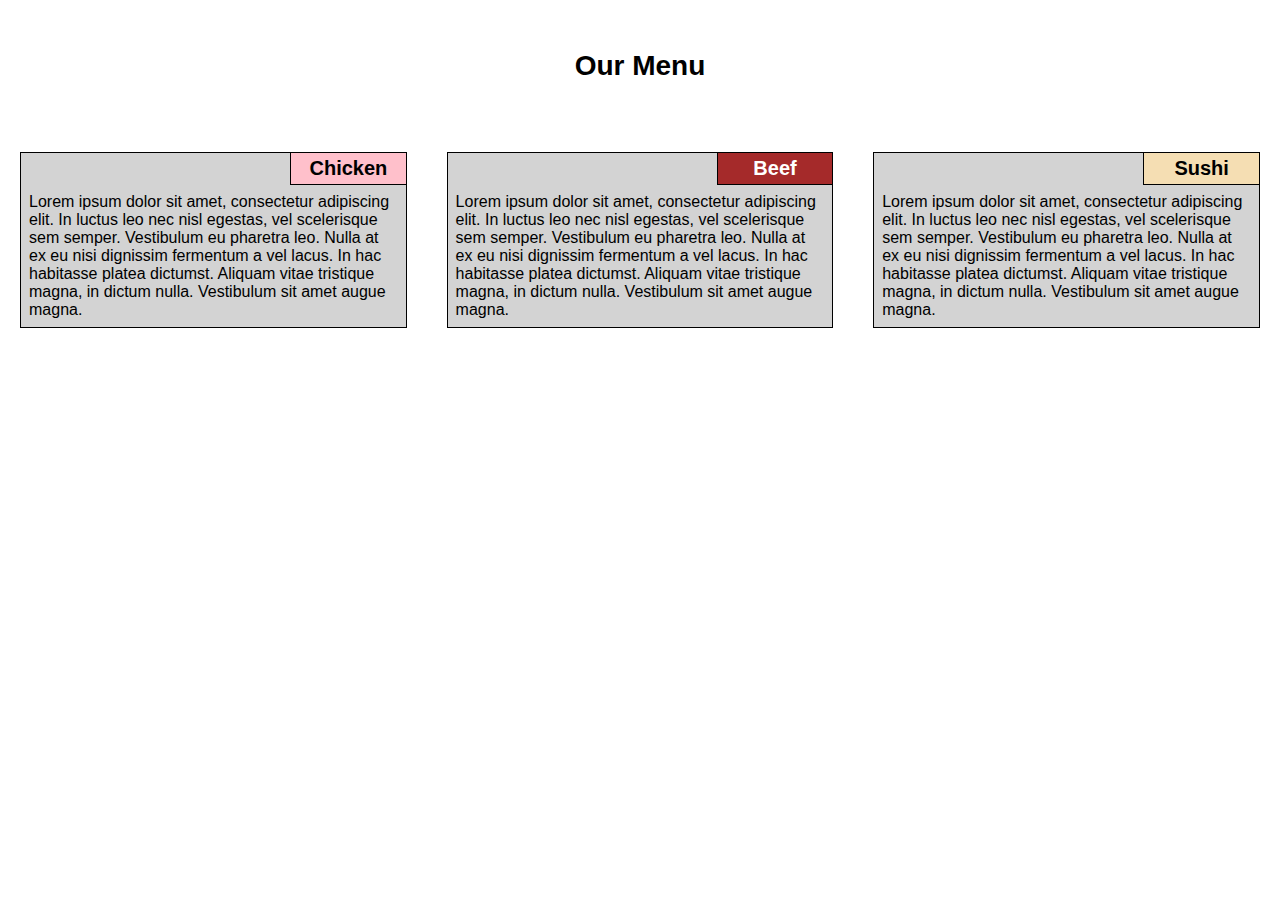
<file: module2-assignment/index.html>
<!DOCTYPE html>
<html lang="en">
<head>
	<title>Module-2 assignment solution</title>
	<meta charset="utf-8">
	<meta name="viewport" content="width = device-width, initial-scale=1.0">
	<link rel="stylesheet" type="text/css" href="css/style.css">
</head>
<body>
<section>
	<h1>Our Menu</h1>
	<div class="row">
		<div id="box-1" class="col-lg-4 col-md-6">
			<div>	
			<h2>Chicken</h2>
			<p>Lorem ipsum dolor sit amet, consectetur adipiscing elit. In luctus leo nec nisl egestas, vel scelerisque sem semper. Vestibulum eu pharetra leo. Nulla at ex eu nisi dignissim fermentum a vel lacus. In hac habitasse platea dictumst. Aliquam vitae tristique magna, in dictum nulla. Vestibulum sit amet augue magna.</p>
			</div>
		</div>
		<div id="box-2" class="col-lg-4 col-md-6">
			<div>	
			<h2>Beef</h2>
			<p>Lorem ipsum dolor sit amet, consectetur adipiscing elit. In luctus leo nec nisl egestas, vel scelerisque sem semper. Vestibulum eu pharetra leo. Nulla at ex eu nisi dignissim fermentum a vel lacus. In hac habitasse platea dictumst. Aliquam vitae tristique magna, in dictum nulla. Vestibulum sit amet augue magna.</p>
			</div>
		</div>
		<div id="box-3" class="col-lg-4 col-md-12">
			<div>
			<h2>Sushi</h2>
			<p>Lorem ipsum dolor sit amet, consectetur adipiscing elit. In luctus leo nec nisl egestas, vel scelerisque sem semper. Vestibulum eu pharetra leo. Nulla at ex eu nisi dignissim fermentum a vel lacus. In hac habitasse platea dictumst. Aliquam vitae tristique magna, in dictum nulla. Vestibulum sit amet augue magna.</p>
			</div>
		</div>
	</div>
</section>
</body>
</html>
</file>
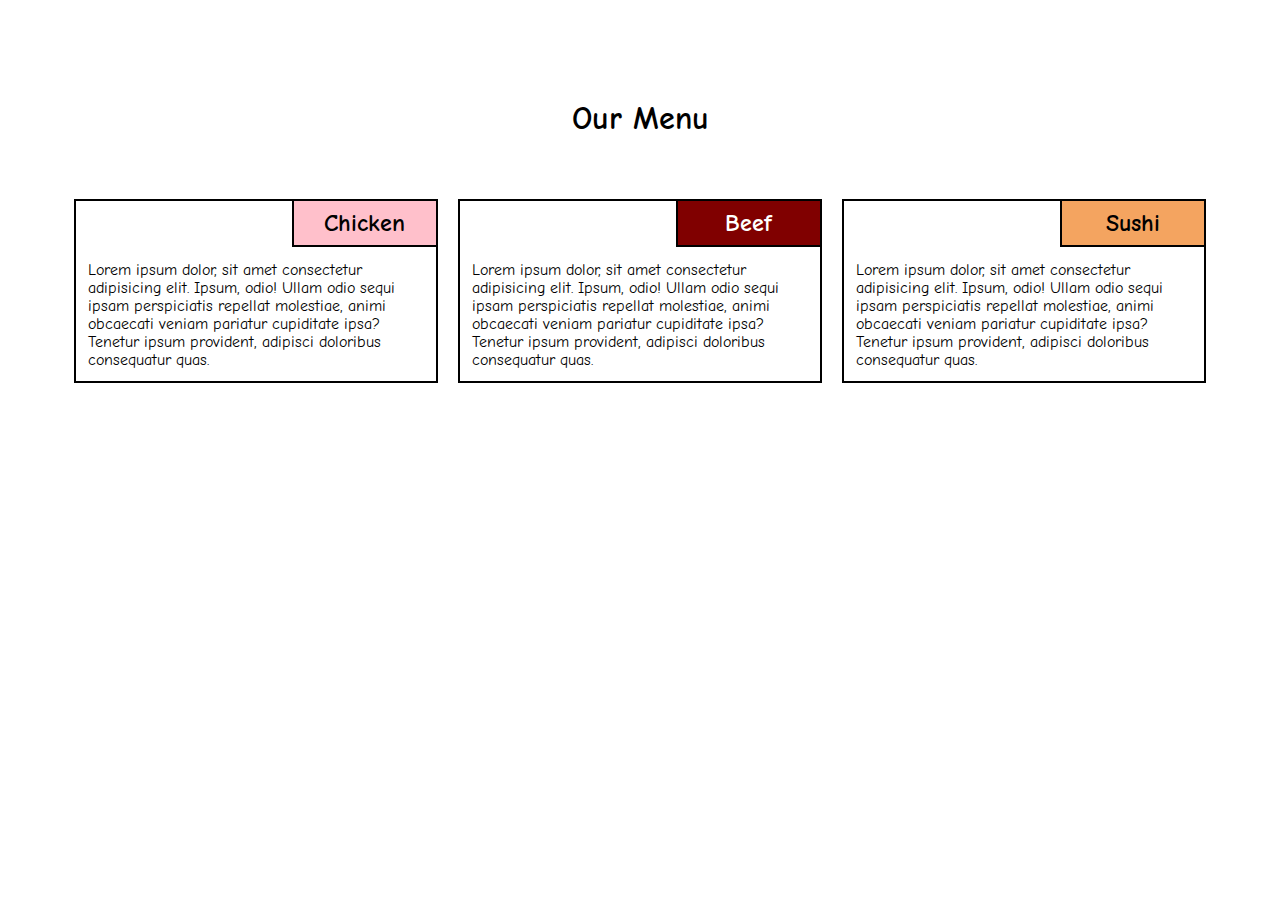
<file: module2-assingnment-sol/index.html>
<!DOCTYPE html>
<html lang="en">

<head>
    <meta charset="UTF-8">
    <meta http-equiv="X-UA-Compatible" content="IE=edge">
    <meta name="viewport" content="width=device-width, initial-scale=1.0">
    <link href="https://fonts.googleapis.com/css2?family=Comic+Neue:wght@400&display=swap" rel="stylesheet">
    <link rel="stylesheet" href="style.css">
    <title>Mod 2 Solution</title>
</head>

<body>
    <h1>Our Menu</h1>
    <section class="row">
        <div class="col-lg-4 col-md-6">
            <div class="menu-item">
                <h2 class="menu-item--title bg-pink">Chicken</h2>
                <p class="menu-item--description">Lorem ipsum dolor, sit amet consectetur adipisicing elit. Ipsum, odio!
                    Ullam odio sequi ipsam
                    perspiciatis repellat molestiae, animi obcaecati veniam pariatur cupiditate ipsa? Tenetur ipsum
                    provident, adipisci doloribus consequatur quas.</p>
            </div>
        </div>
        <div class="col-lg-4 col-md-6">
            <div class="menu-item">
                <h2 class="menu-item--title bg-maroon white">Beef</h2>
                <p class="menu-item--description">Lorem ipsum dolor, sit amet consectetur adipisicing elit. Ipsum, odio!
                    Ullam odio sequi ipsam
                    perspiciatis repellat molestiae, animi obcaecati veniam pariatur cupiditate ipsa? Tenetur ipsum
                    provident, adipisci doloribus consequatur quas.</p>
            </div>
        </div>
        <div class="col-lg-4 col-md-12">
            <div class="menu-item">
                <h2 class="menu-item--title bg-sandybrown">Sushi</h2>
                <p class="menu-item--description">Lorem ipsum dolor, sit amet consectetur adipisicing elit. Ipsum, odio!
                    Ullam odio sequi ipsam
                    perspiciatis repellat molestiae, animi obcaecati veniam pariatur cupiditate ipsa? Tenetur ipsum
                    provident, adipisci doloribus consequatur quas.</p>
            </div>
        </div>
    </section>
</body>

</html>
</file>
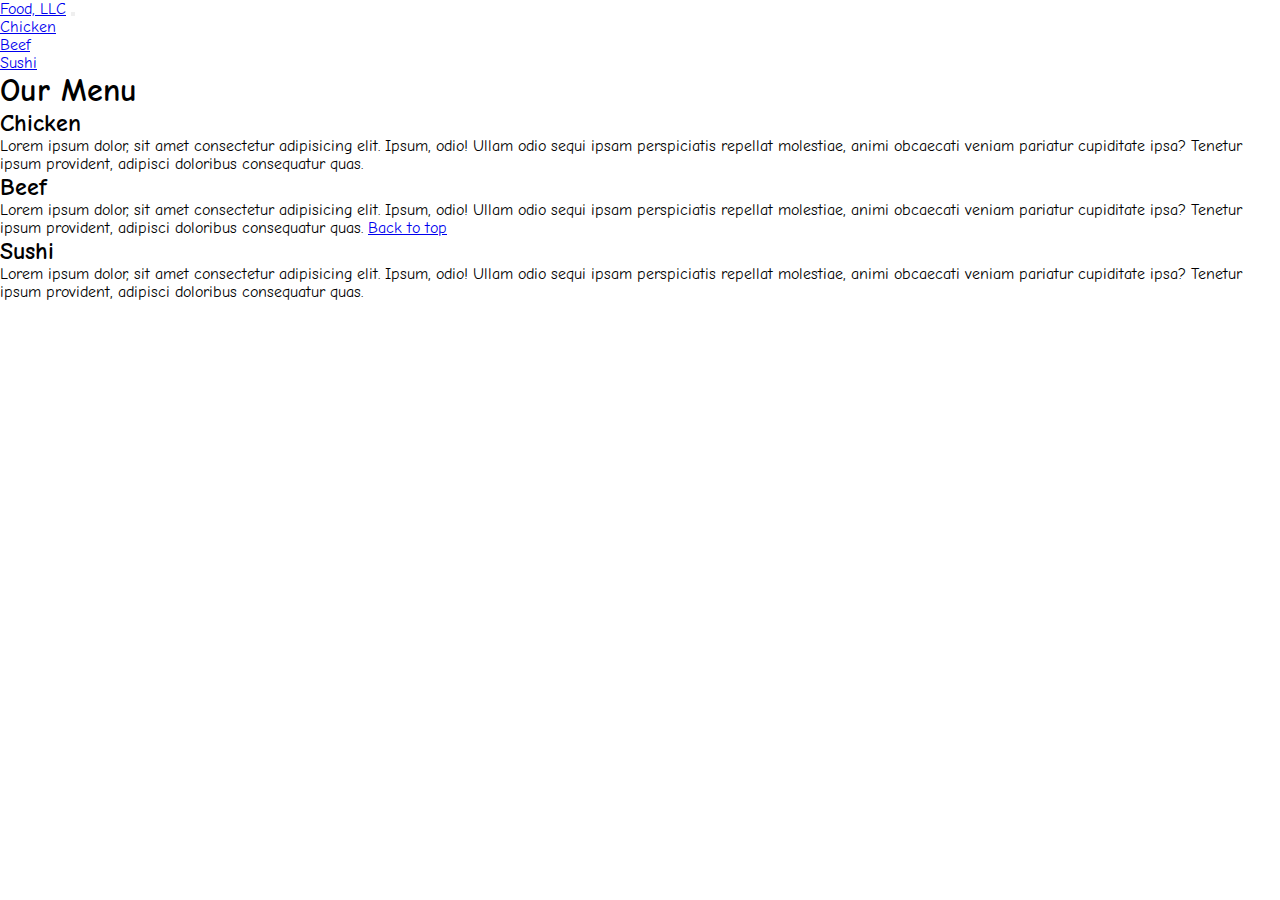
<file: module3-assignment-sol/index.html>
<!DOCTYPE html>
<html lang="en">

<head>
    <meta charset="UTF-8">
    <meta http-equiv="X-UA-Compatible" content="IE=edge">
    <meta name="viewport" content="width=device-width, initial-scale=1.0">
    <link href="https://fonts.googleapis.com/css2?family=Comic+Neue:wght@600&display=swap" rel="stylesheet">
    <link href="https://cdn.jsdelivr.net/npm/bootstrap@5.2.3/dist/css/bootstrap.min.css" rel="stylesheet"
        integrity="sha384-rbsA2VBKQhggwzxH7pPCaAqO46MgnOM80zW1RWuH61DGLwZJEdK2Kadq2F9CUG65" crossorigin="anonymous">
    <link rel="stylesheet" href="css/style.css">
    <title>Mod 2 Solution</title>
</head>

<body>
    <!-- Navbar -->
    <header>
        <nav id="header-nav" class="navbar navbar-default bg-secondary">
            <div class="container-fluid food-nav">
                <a class="navbar-brand ms-3 my-3" href="#" id="navbar-brand">Food, LLC</a>
                <button class="navbar-toggler my-3 me-3 d-block d-sm-none" type="button" data-bs-toggle="collapse"
                    data-bs-target="#menu" aria-controls="menu" aria-expanded="false" aria-label="Toggle navigation">
                    <span class="navbar-toggler-icon"></span>
                    <!-- <span class="sr-only">Toggle navigation</span> -->
                    <span class="icon-bar"></span>
                    <span class="icon-bar"></span>
                    <span class="icon-bar"></span>
                </button>
                <div class="collapse navbar-collapse bg-light" id="menu">
                    <ul class="nav navbar-nav text-center">
                        <li class="nav-item border-bottom">
                            <a class="nav-link" href="#chicken">Chicken</a>
                        </li>
                        <li class="nav-item border-bottom">
                            <a class="nav-link" href="#beef">Beef</a>
                        </li>
                        <li class="nav-item">
                            <a class="nav-link" href="#sushi">Sushi</a>
                        </li>
                    </ul>
                </div>
            </div>
        </nav>
    </header>

    <!-- Main Content -->
    <section class="container-fluid">
        <h1 class="text-center my-3">Our Menu</h1>
        <div class="row g-3">
            <div class="col-md-4 col-sm-6 col-xs-12">
                <div class="border border-dark bg-secondary px-3 py-2" id="Chicken">
                    <h2 class="text-center">Chicken
                    </h2>
                    <p>Lorem ipsum dolor, sit amet consectetur adipisicing elit. Ipsum,
                        odio!
                        Ullam odio sequi ipsam
                        perspiciatis repellat molestiae, animi obcaecati veniam pariatur cupiditate ipsa? Tenetur ipsum
                        provident, adipisci doloribus consequatur quas.</p>
                </div>
            </div>
            <div class="col-md-4 col-sm-6 col-xs-12">
                <div class="border border-dark bg-secondary px-3 py-2" id="beef">
                    <h2 class="text-center">Beef</h2>
                    <p>Lorem ipsum dolor, sit amet consectetur adipisicing elit. Ipsum,
                        odio!
                        Ullam odio sequi ipsam
                        perspiciatis repellat molestiae, animi obcaecati veniam pariatur cupiditate ipsa? Tenetur ipsum
                        provident, adipisci doloribus consequatur quas. <a href="#navbar-brand"
                            class="d-block d-sm-none">Back to top</a></p>
                </div>
            </div>
            <div class="col-md-4 col-sm-12 col-xs-12">
                <div class="border border-dark bg-secondary px-3 py-2" id="sushi">
                    <h2 class="text-center">Sushi</h2>
                    <p>Lorem ipsum dolor, sit amet consectetur adipisicing elit. Ipsum,
                        odio!
                        Ullam odio sequi ipsam
                        perspiciatis repellat molestiae, animi obcaecati veniam pariatur cupiditate ipsa? Tenetur ipsum
                        provident, adipisci doloribus consequatur quas.</p>
                </div>
            </div>
        </div>
    </section>
    <script src="https://cdn.jsdelivr.net/npm/bootstrap@5.2.3/dist/js/bootstrap.bundle.min.js"
        integrity="sha384-kenU1KFdBIe4zVF0s0G1M5b4hcpxyD9F7jL+jjXkk+Q2h455rYXK/7HAuoJl+0I4"
        crossorigin="anonymous"></script>
</body>

</html>
</file>
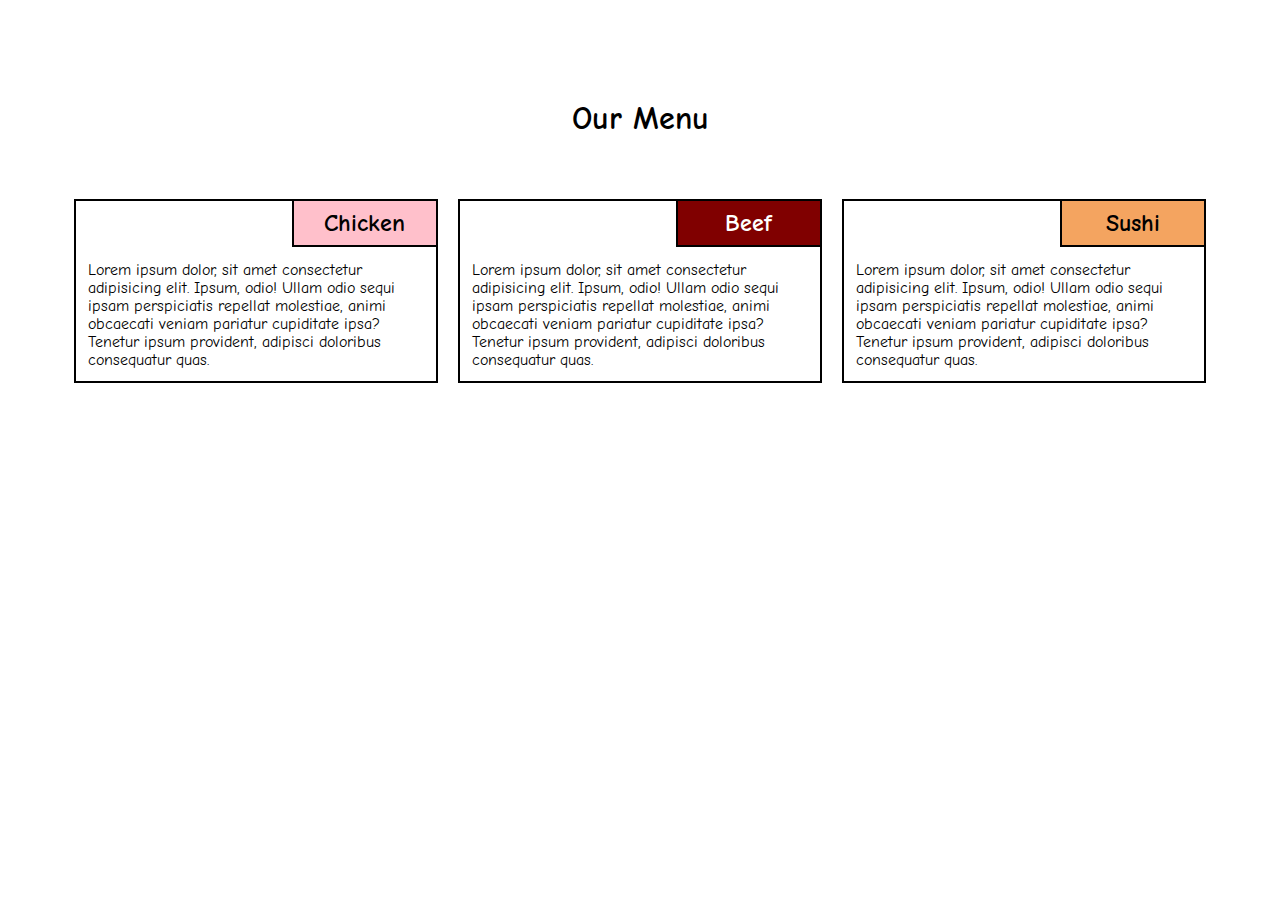
<file: module3-assignment/index.html>
<!DOCTYPE html>
<html lang="en">

<head>
    <meta charset="UTF-8">
    <meta http-equiv="X-UA-Compatible" content="IE=edge">
    <meta name="viewport" content="width=device-width, initial-scale=1.0">
    <link href="https://fonts.googleapis.com/css2?family=Comic+Neue:wght@400&display=swap" rel="stylesheet">
    <link rel="stylesheet" href="css/style.css">
    <title>Mod 2 Solution</title>
</head>

<body>
    <h1>Our Menu</h1>
    <section class="row">
        <div class="col-lg-4 col-md-6">
            <div class="menu-item">
                <h2 class="menu-item--title bg-pink">Chicken</h2>
                <p class="menu-item--description">Lorem ipsum dolor, sit amet consectetur adipisicing elit. Ipsum, odio!
                    Ullam odio sequi ipsam
                    perspiciatis repellat molestiae, animi obcaecati veniam pariatur cupiditate ipsa? Tenetur ipsum
                    provident, adipisci doloribus consequatur quas.</p>
            </div>
        </div>
        <div class="col-lg-4 col-md-6">
            <div class="menu-item">
                <h2 class="menu-item--title bg-maroon white">Beef</h2>
                <p class="menu-item--description">Lorem ipsum dolor, sit amet consectetur adipisicing elit. Ipsum, odio!
                    Ullam odio sequi ipsam
                    perspiciatis repellat molestiae, animi obcaecati veniam pariatur cupiditate ipsa? Tenetur ipsum
                    provident, adipisci doloribus consequatur quas.</p>
            </div>
        </div>
        <div class="col-lg-4 col-md-12">
            <div class="menu-item">
                <h2 class="menu-item--title bg-sandybrown">Sushi</h2>
                <p class="menu-item--description">Lorem ipsum dolor, sit amet consectetur adipisicing elit. Ipsum, odio!
                    Ullam odio sequi ipsam
                    perspiciatis repellat molestiae, animi obcaecati veniam pariatur cupiditate ipsa? Tenetur ipsum
                    provident, adipisci doloribus consequatur quas.</p>
            </div>
        </div>
    </section>
</body>

</html>
</file>
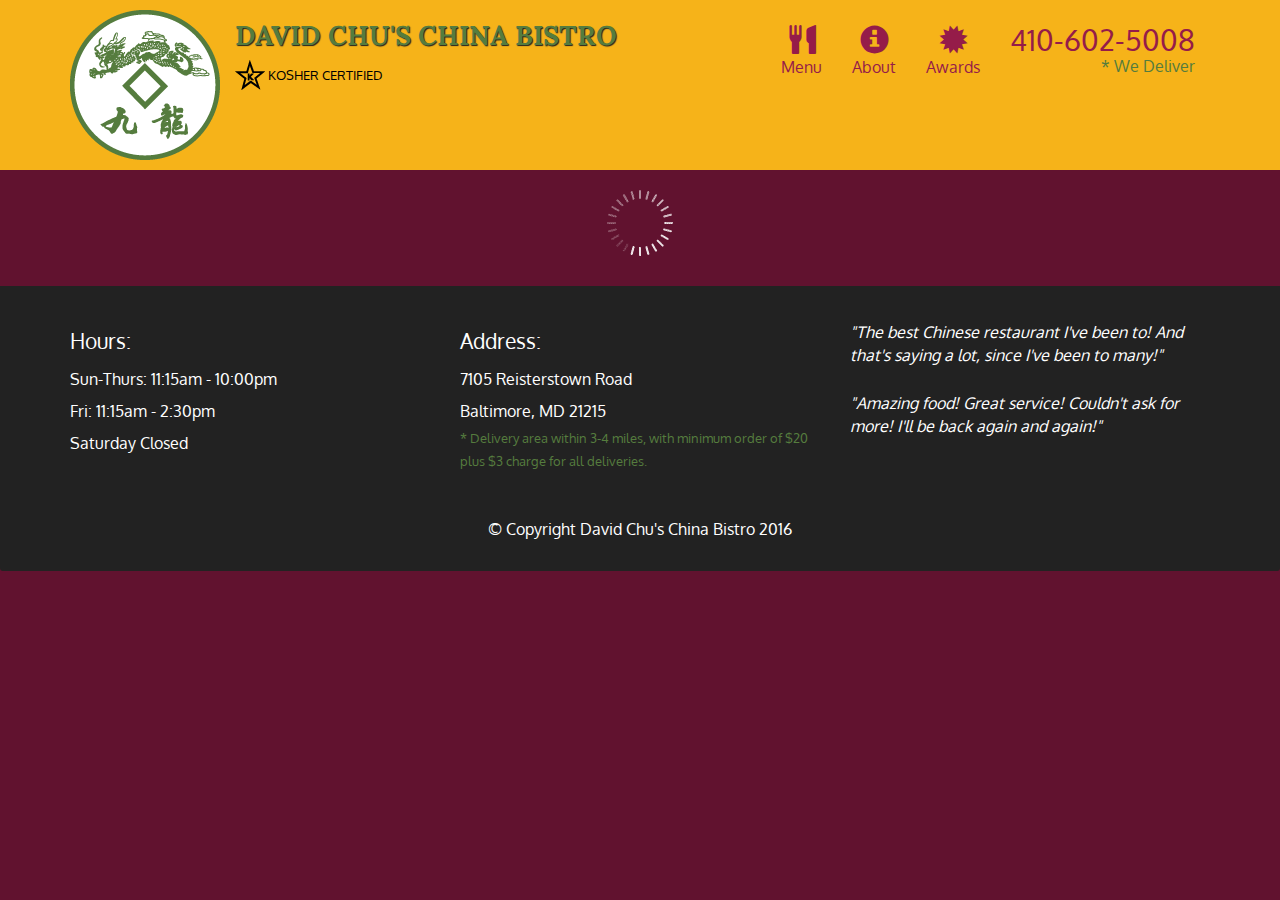
<file: module5-assignment-sol/index.html>
<!doctype html>
<html lang="en">

<head>
  <meta charset="utf-8">
  <meta http-equiv="X-UA-Compatible" content="IE=edge">
  <meta name="viewport" content="width=device-width, initial-scale=1">
  <title>David Chu's China Bistro</title>
  <link rel="stylesheet" href="css/bootstrap.min.css">
  <link rel="stylesheet" href="css/styles.css">
  <link href='https://fonts.googleapis.com/css?family=Oxygen:400,300,700' rel='stylesheet' type='text/css'>
  <link href='https://fonts.googleapis.com/css?family=Lora' rel='stylesheet' type='text/css'>
</head>

<body>
  <header>
    <nav id="header-nav" class="navbar navbar-default">
      <div class="container">
        <div class="navbar-header">
          <a href="index.html" class="pull-left visible-md visible-lg">
            <div id="logo-img" alt="Logo image"></div>
          </a>

          <div class="navbar-brand">
            <a href="index.html">
              <h1>David Chu's China Bistro</h1>
            </a>
            <p>
              <img src="images/star-k-logo.png" alt="Kosher certification">
              <span>Kosher Certified</span>
            </p>
          </div>

          <button id="navbarToggle" type="button" class="navbar-toggle collapsed" data-toggle="collapse"
            data-target="#collapsable-nav" aria-expanded="false">
            <span class="sr-only">Toggle navigation</span>
            <span class="icon-bar"></span>
            <span class="icon-bar"></span>
            <span class="icon-bar"></span>
          </button>
        </div>

        <div id="collapsable-nav" class="collapse navbar-collapse">
          <ul id="nav-list" class="nav navbar-nav navbar-right">
            <li id="navHomeButton" class="visible-xs active">
              <a href="index.html">
                <span class="glyphicon glyphicon-home"></span> Home</a>
            </li>
            <li id="navMenuButton">
              <a href="#" onclick="$dc.loadMenuCategories();">
                <span class="glyphicon glyphicon-cutlery"></span><br class="hidden-xs"> Menu</a>
            </li>
            <li>
              <a href="#">
                <span class="glyphicon glyphicon-info-sign"></span><br class="hidden-xs"> About</a>
            </li>
            <li>
              <a href="#">
                <span class="glyphicon glyphicon-certificate"></span><br class="hidden-xs"> Awards</a>
            </li>
            <li id="phone" class="hidden-xs">
              <a href="tel:410-602-5008">
                <span>410-602-5008</span></a>
              <div>* We Deliver</div>
            </li>
          </ul><!-- #nav-list -->
        </div><!-- .collapse .navbar-collapse -->
      </div><!-- .container -->
    </nav><!-- #header-nav -->
  </header>

  <div id="call-btn" class="visible-xs">
    <a class="btn" href="tel:410-602-5008">
      <span class="glyphicon glyphicon-earphone"></span>
      410-602-5008
    </a>
  </div>
  <div id="xs-deliver" class="text-center visible-xs">* We Deliver</div>

  <div id="main-content" class="container"></div>

  <footer class="panel-footer">
    <div class="container">
      <div class="row">
        <section id="hours" class="col-sm-4">
          <span>Hours:</span><br>
          Sun-Thurs: 11:15am - 10:00pm<br>
          Fri: 11:15am - 2:30pm<br>
          Saturday Closed
          <hr class="visible-xs">
        </section>
        <section id="address" class="col-sm-4">
          <span>Address:</span><br>
          7105 Reisterstown Road<br>
          Baltimore, MD 21215
          <p>* Delivery area within 3-4 miles, with minimum order of $20 plus $3 charge for all deliveries.</p>
          <hr class="visible-xs">
        </section>
        <section id="testimonials" class="col-sm-4">
          <p>"The best Chinese restaurant I've been to! And that's saying a lot, since I've been to many!"</p>
          <p>"Amazing food! Great service! Couldn't ask for more! I'll be back again and again!"</p>
        </section>
      </div>
      <div class="text-center">&copy; Copyright David Chu's China Bistro 2016</div>
    </div>
  </footer>

  <!-- jQuery (Bootstrap JS plugins depend on it) -->
  <script src="js/jquery-2.1.4.min.js"></script>
  <script src="js/bootstrap.min.js"></script>
  <script src="js/ajax-utils.js"></script>
  <script src="js/script.js"></script>
</body>

</html>
</file>
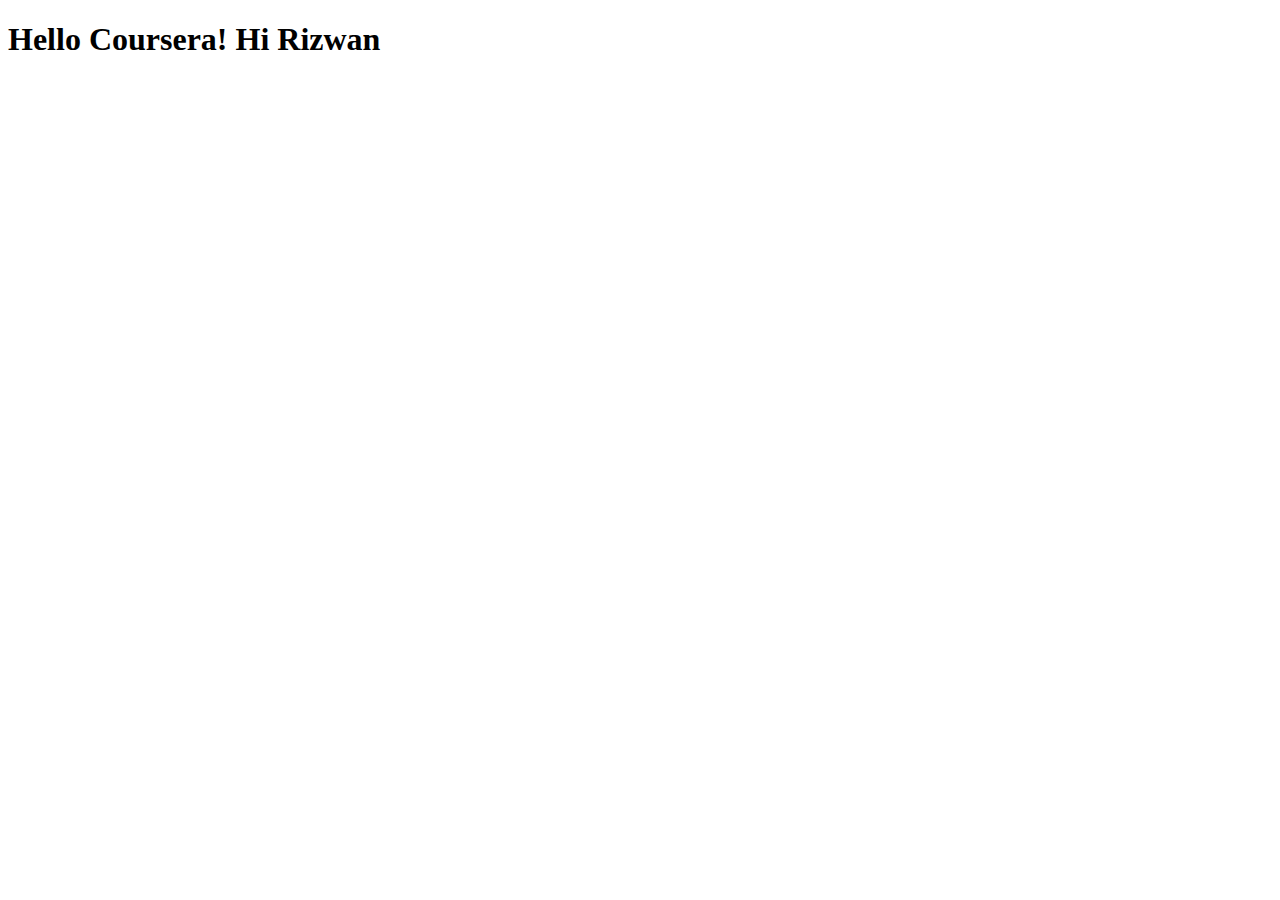
<file: site/index.html>
<!DOCTYPE html>
<html>
<head>
	<meta charset="utf-8">
	<meta name="viewport" content="width=device-width, initial-scale=1">
	<title>Hello Coursera!</title>
</head>
<body>
<h1>Hello Coursera! Hi Rizwan</h1>
</body>
</html>
</file>
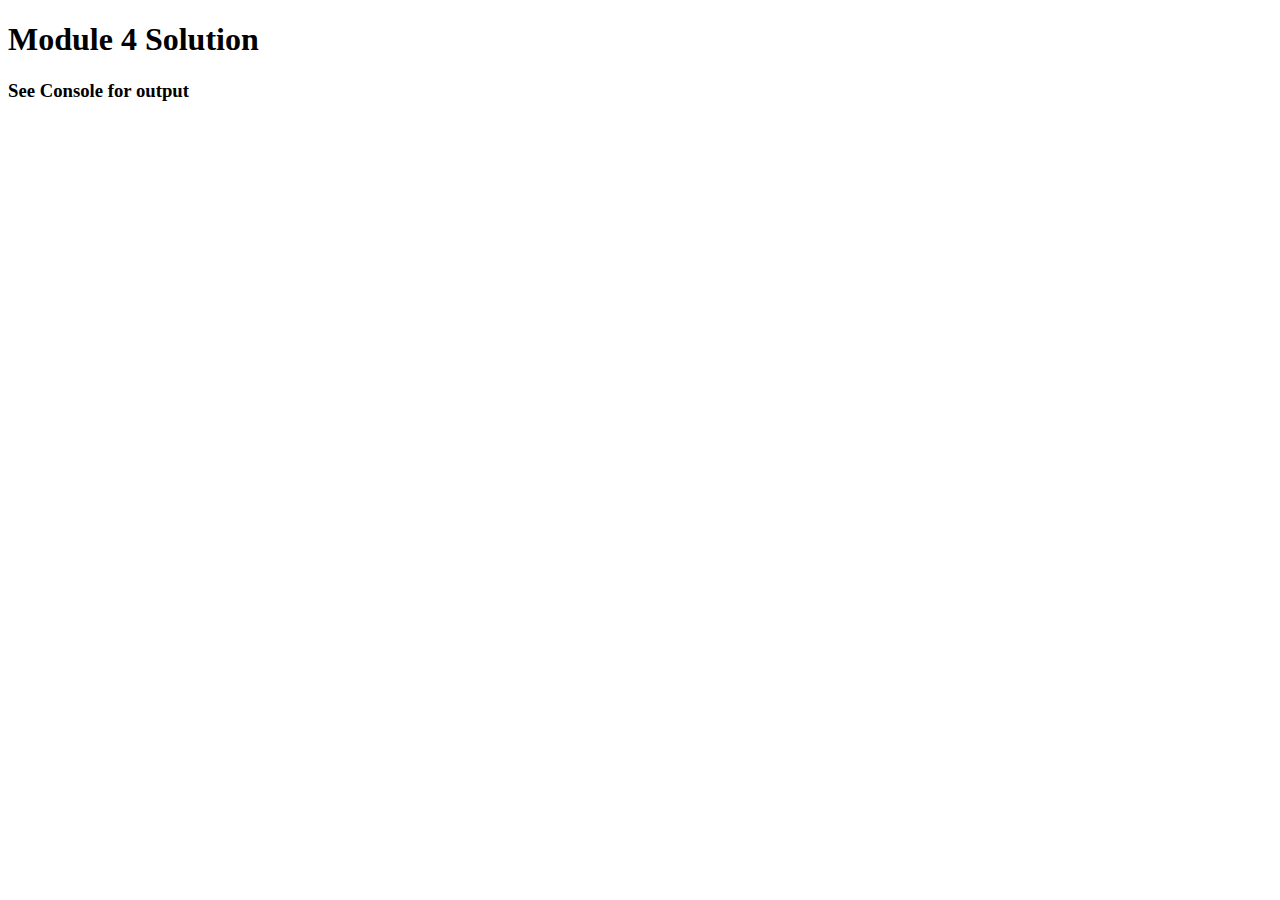
<file: module4-assignment-sol/easier/index.html>
<!DOCTYPE html>

<html lang="en">

<head>
  <meta charset="utf-8">
  <meta name="viewport" content="width=device-width, initial-scale=1.0">
  <title>Module 4 Solution</title>
  <script src="SpeakHello.js"></script>
  <script src="SpeakGoodBye.js"></script>
  <script src="script.js"></script>
</head>

<body>
  <h1>Module 4 Solution</h1>
  <h3>See Console for output</h3>
</body>

</html>
</file>
<file: module2-assignment/css/style.css>
* {
	margin: 0;
	padding: 0;
	box-sizing: border-box;
}

body{
	font-family: Helvetica, sans-serif;
	font-size: 1em;
}
section > h1 {
	text-align: center;
	margin: 50px auto;
	font-size: 1.75em;

}
.row > div{
	padding: 20px;
}
.row > div > div {
	background: lightgrey;
	border: 1px solid black;
	overflow: hidden;
}
.row {
	width: 100%;
}

.row > div > div > h2 {
	width: 30%;
	float: right;
	text-align: center;
	font-size: 1.25em;
	font-weight: bold;
	padding:4px 8px;
	border-left: 1px solid black;
	border-bottom: 1px solid black;
}
.row > div > div > p {
	float: left;
	padding: 8px;
}
#box-1 div h2 {
	background: pink;
}
#box-2 div h2 {
	background: brown;
	color: white;
}
#box-3 div h2 {
	background: wheat;
}

/*For desktop*/
@media (min-width: 992px) {
.col-lg-1, .col-lg-2, .col-lg-3, .col-lg-4, .col-lg-5, .col-lg-6, .col-lg-7, .col-lg-8, .col-lg-9, .col-lg-10, .col-lg-11, .col-lg-12 {
	float: left;
}
.col-lg-1 {
	width: 8.33%;
}
.col-lg-2 {
	width: 16.66%;
}
.col-lg-3 {
	width: 25%;
}
.col-lg-4 {
	width: 33.33%;
}
.col-lg-5 {
	width: 41.66%;
}
.col-lg-6 {
	width: 50%;
}
.col-lg-7 {
	width: 58.33%;
}
.col-lg-8 {
	width: 66.66%;
}
.col-lg-9 {
	width: 75%;
}
.col-lg-10 {
	width: 83.33%;
}
.col-lg-11 {
	width: 91.66%;
}
.col-lg-12 {
	width: 100%;
}
}

/*For tablets*/
@media (min-width: 768px) and (max-width: 991px) {
.col-md-1, .col-md-2, .col-md-3, .col-md-4, .col-md-5, .col-md-6, .col-md-7, .col-md-8, .col-md-9, .col-md-10, .col-md-11, .col-md-12 {
	float: left;
}
.col-md-1 {
	width: 8.33%;
}
.col-md-2 {
	width: 16.66%;
}
.col-md-3 {
	width: 25%;
}
.col-md-4 {
	width: 33.33%;
}
.col-md-5 {
	width: 41.66%;
}
.col-md-6 {
	width: 50%;
}
.col-md-7 {
	width: 58.33%;
}
.col-md-8 {
	width: 66.66%;
}
.col-md-9 {
	width: 75%;
}
.col-md-10 {
	width: 83.33%;
}
.col-md-11 {
	width: 91.66%;
}
.col-md-12 {
	width: 100%;
}
}
</file>
<file: module2-assingnment-sol/style.css>
* {
  margin: 0;
  padding: 0;
  box-sizing: border-box;
}

html {
  font-family: "Comic Neue", cursive;
}

body {
  padding: 100px 0;
}

h1 {
  text-align: center;
}

.row {
  width: 100%;
  padding: 0 5%;
  margin: 50px 0;
}

.menu-item {
  border: 2px solid black;
  position: relative;
  padding: 12px;
  margin: 12px 0;
}

.menu-item--title {
  display: inline;
  position: absolute;
  top: 0;
  right: 0;
  width: 40%;
  padding: 8px;
  text-align: center;
  border-left: 2px solid black;
  border-bottom: 2px solid black;
}

.menu-item--description {
  margin-top: 48px;
}

.bg-pink {
  background-color: pink;
}

.bg-maroon {
  background-color: maroon;
}

.white {
  color: white;
}

.bg-sandybrown {
  background-color: sandybrown;
}

@media screen and (min-width: 992px) {
  .col-lg-4 {
    width: 33.33%;
    float: left;
    padding: 0 10px;
  }
}

@media screen and (min-width: 768px) and (max-width: 991px) {
  .col-md-6 {
    width: 50%;
    float: left;
    padding: 0 10px;
  }

  .col-md-12 {
    width: 100%;
    float: left;
    padding: 0 10px;
  }
}
</file>
<file: module3-assignment-sol/css/style.css>
* {
  margin: 0;
  padding: 0;
  box-sizing: border-box;
  font-family: "Comic Neue", cursive;
}
.food-nav {
  padding: 0;
}
.navbar {
  padding: 0;
}
</file>
<file: module3-assignment/css/style.css>
* {
  margin: 0;
  padding: 0;
  box-sizing: border-box;
}

html {
  font-family: "Comic Neue", cursive;
}

body {
  padding: 100px 0;
}

h1 {
  text-align: center;
}

.row {
  width: 100%;
  padding: 0 5%;
  margin: 50px 0;
}

.menu-item {
  border: 2px solid black;
  position: relative;
  padding: 12px;
  margin: 12px 0;
}

.menu-item--title {
  display: inline;
  position: absolute;
  top: 0;
  right: 0;
  width: 40%;
  padding: 8px;
  text-align: center;
  border-left: 2px solid black;
  border-bottom: 2px solid black;
}

.menu-item--description {
  margin-top: 48px;
}

.bg-pink {
  background-color: pink;
}

.bg-maroon {
  background-color: maroon;
}

.white {
  color: white;
}

.bg-sandybrown {
  background-color: sandybrown;
}

@media screen and (min-width: 992px) {
  .col-lg-4 {
    width: 33.33%;
    float: left;
    padding: 0 10px;
  }
}

@media screen and (min-width: 768px) and (max-width: 991px) {
  .col-md-6 {
    width: 50%;
    float: left;
    padding: 0 10px;
  }

  .col-md-12 {
    width: 100%;
    float: left;
    padding: 0 10px;
  }
}
</file>
<file: module5-assignment-sol/css/styles.css>
body {
  font-size: 16px;
  color: #fff;
  background-color: #61122f;
  font-family: 'Oxygen', sans-serif;
}

/** HEADER **/
#header-nav {
  background-color: #f6b319;
  border-radius: 0;
  border: 0;
}

#logo-img {
  background: url('../images/restaurant-logo_large.png') no-repeat;
  width: 150px;
  height: 150px;
  margin: 10px 15px 10px 0;
}

.navbar-brand {
  padding-top: 25px;
}
.navbar-brand h1 { /* Restaurant name */
  font-family: 'Lora', serif;
  color: #557c3e;
  font-size: 1.5em;
  text-transform: uppercase;
  font-weight: bold;
  text-shadow: 1px 1px 1px #222;
  margin-top: 0;
  margin-bottom: 0;
  line-height: .75;
}
.navbar-brand a:hover, .navbar-brand a:focus {
  text-decoration: none;
}
.navbar-brand p { /* Kosher cert */
  color: #000;
  text-transform: uppercase;
  font-size: .7em;
  margin-top: 15px;
}
.navbar-brand p span { /* Star-K */
  vertical-align: middle;
}

#nav-list {
  margin-top: 10px;
}
#nav-list a {
  color: #951C49;
  text-align: center;
}
#nav-list a:hover {
  background: #E7E7E7;
}
#nav-list a span {
  font-size: 1.8em;
}

#phone {
  margin-top: 5px;
}
#phone a { /* Phone number */
  text-align: right;
  padding-bottom: 0;
}
#phone div { /* We Deliver */
  color: #557c3e;
  text-align: right;
  padding-right: 15px;
}

.navbar-header button.navbar-toggle, .navbar-header .icon-bar {
  border: 1px solid #61122f;
}
.navbar-header button.navbar-toggle {
  clear: both;
  margin-top: -30px;
}
/* END HEADER */

/* FOOTER */
.panel-footer {
  margin-top: 30px;
  padding-top: 35px;
  padding-bottom: 30px;
  background-color: #222;
  border-top: 0;
}
.panel-footer div.row {
  margin-bottom: 35px;
}
#hours, #address {
  line-height: 2;
}
#hours > span, #address > span {
  font-size: 1.3em;
}
#address p {
  color: #557c3e;
  font-size: .8em;
  line-height: 1.8;
}
#testimonials {
  font-style: italic;
}
#testimonials p:nth-child(2) {
  margin-top: 25px;
}
/* END FOOTER */



/* HOME PAGE */
.container .jumbotron {
  box-shadow: 0 0 50px #3F0C1F;
  border: 2px solid #3F0C1F;
}

#menu-tile, #specials-tile, #map-tile {
  height: 250px;
  width: 100%;
  margin-bottom: 15px;
  position: relative;
  border: 2px solid #3F0C1F;
  overflow: hidden;
}
#menu-tile:hover, #specials-tile:hover, #map-tile:hover {
  box-shadow: 0 1px 5px 1px #cccccc;
}
#menu-tile {
  background: url('../images/menu-tile.jpg') no-repeat;
  background-position: center;
}
#specials-tile {
  background: url('../images/specials-tile.jpg') no-repeat;
  background-position: center;
}
#menu-tile span, #specials-tile span, #map-tile span {
  position: absolute;
  bottom: 0;
  right: 0;
  width: 100%;
  text-align: center;
  font-size: 1.6em;
  text-transform: uppercase;
  background-color: #000;
  color: #fff;
  opacity: .8;
}
/* END HOME PAGE */

/* MENU CATEGORIES PAGE */
.category-tile { 
  position: relative;
  border: 2px solid #3F0C1F;
  overflow: hidden;
  width: 200px;
  height: 200px;
  margin: 0 auto 15px;
}
.category-tile span {
  position: absolute;
  bottom: 0;
  right: 0;
  width: 100%;
  text-align: center;
  font-size: 1.2em;
  text-transform: uppercase;
  background-color: #000;
  color: #fff;
  opacity: .8;
}
.category-tile:hover {
  box-shadow: 0 1px 5px 1px #cccccc;
}

#menu-categories-title + div {
  margin-bottom: 50px;
}
/* END MENU CATEGORIES PAGE */

/* SINGLE CATEGORY PAGE */
.menu-item-tile {
  margin-bottom: 25px;
}
.menu-item-tile hr {
  width: 80%;
}
.menu-item-tile .menu-item-price {
  font-size: 1.1em;
  text-align: right;
  margin-top: -15px;
  margin-right: -15px;
}
.menu-item-tile .menu-item-price span {
  font-size: .6em;
}
.menu-item-photo {
  position: relative;
  border: 2px solid #3F0C1F; 
  overflow: hidden;
  padding: 0;
  margin-right: -15px;
  margin-left: auto;
  margin-bottom: 20px;
  max-width: 250px;
}
.menu-item-photo div {
  position: absolute;
  bottom: 0;
  right: 0;
  width: 80px;
  background-color: #557c3e;
  text-align: center;
}
.menu-item-description {
  padding-right: 30px;
}
h3.menu-item-title {
  margin: 0 0 10px;
}
.menu-item-details {
  font-size: .9em;
  font-style: italic;
}
/* END SINGLE CATEGORY PAGE */


/********** Large devices only **********/
@media (min-width: 1200px) {
  .container .jumbotron {
    background: url('../images/jumbotron_1200.jpg') no-repeat;
    height: 675px;
  }
}

/********** Medium devices only **********/
@media (min-width: 992px) and (max-width: 1199px) {
  /* Header */
  #logo-img {
    background: url('../images/restaurant-logo_medium.png') no-repeat;
    width: 100px;
    height: 100px;
    margin: 5px 5px 5px 0;
  }
  /* End Header */

  /* Home Page */
  .container .jumbotron {
    background: url('../images/jumbotron_992.jpg') no-repeat;
    height: 558px;
  }
  /* End Home Page */
}

/********** Small devices only **********/
@media (min-width: 768px) and (max-width: 991px) {
  /* Home Page */
  .container .jumbotron {
    background: url('../images/jumbotron_768.jpg') no-repeat;
    height: 432px;
  }
  /* End Home Page */
}

/********** Extra small devices only **********/
@media (max-width: 767px) {
  /* Header */
  .navbar-brand {
    padding-top: 10px;
    height: 80px;
  }
  .navbar-brand h1 { /* Restaurant name */
    padding-top: 10px;
    font-size: 5vw; /* 1vw = 1% of viewport width */
  }
  .navbar-brand p { /* Kosher cert */
    font-size: .6em;
    margin-top: 12px;
  }
  .navbar-brand p img { /* Star-K */
    height: 20px;
  }

  #collapsable-nav a { /* Collapsed nav menu text */
    font-size: 1.2em;
  }
  #collapsable-nav a span { /* Collapsed nav menu glyph */
    font-size: 1em;
    margin-right: 5px;
  }

  #call-btn > a {
    font-size: 1.5em;
    display: block;
    margin: 0 20px;
    padding: 10px;
    border: 2px solid #fff;
    background-color: #f6b319;
    color: #951c49;
  }
  #xs-deliver {
    margin-top: 5px;
    font-size: .7em;
    letter-spacing: .1em;
    text-transform: uppercase;
  }
  /* End Header */

  /* Footer */
  .panel-footer section {
    margin-bottom: 30px;
    text-align: center;
  }
  .panel-footer section:nth-child(3) {
    margin-bottom: 0; /* margin already exists on the whole row */
  }
  .panel-footer section hr {
    width: 50%;
  }
  /* End Footer */

  /* Home Page */
  .container .jumbotron {
    margin-top: 30px;
    padding: 0;
  }
  #menu-tile, #specials-tile {
    width: 360px;
    margin: 0 auto 15px;
  }

  .menu-item-photo {
    margin-right: auto;
  }
  .menu-item-tile .menu-item-price {
    text-align: center;
  }
  .menu-item-description {
    text-align: center;;
  }
}


/********** Super extra small devices Only :-) (e.g., iPhone 4) **********/
@media (max-width: 479px) {
  /* Header */
  .navbar-brand h1 { /* Restaurant name */
    padding-top: 5px;
    font-size: 6vw;
  }
  /* End Header */
  
  /* Home page */
  #menu-tile, #specials-tile {
    width: 280px;
    margin: 0 auto 15px;
  }

  .col-xxs-12 {
    position: relative;
    min-height: 1px;
    padding-right: 15px;
    padding-left: 15px;
    float: left;
    width: 100%;
  }
}
</file>
